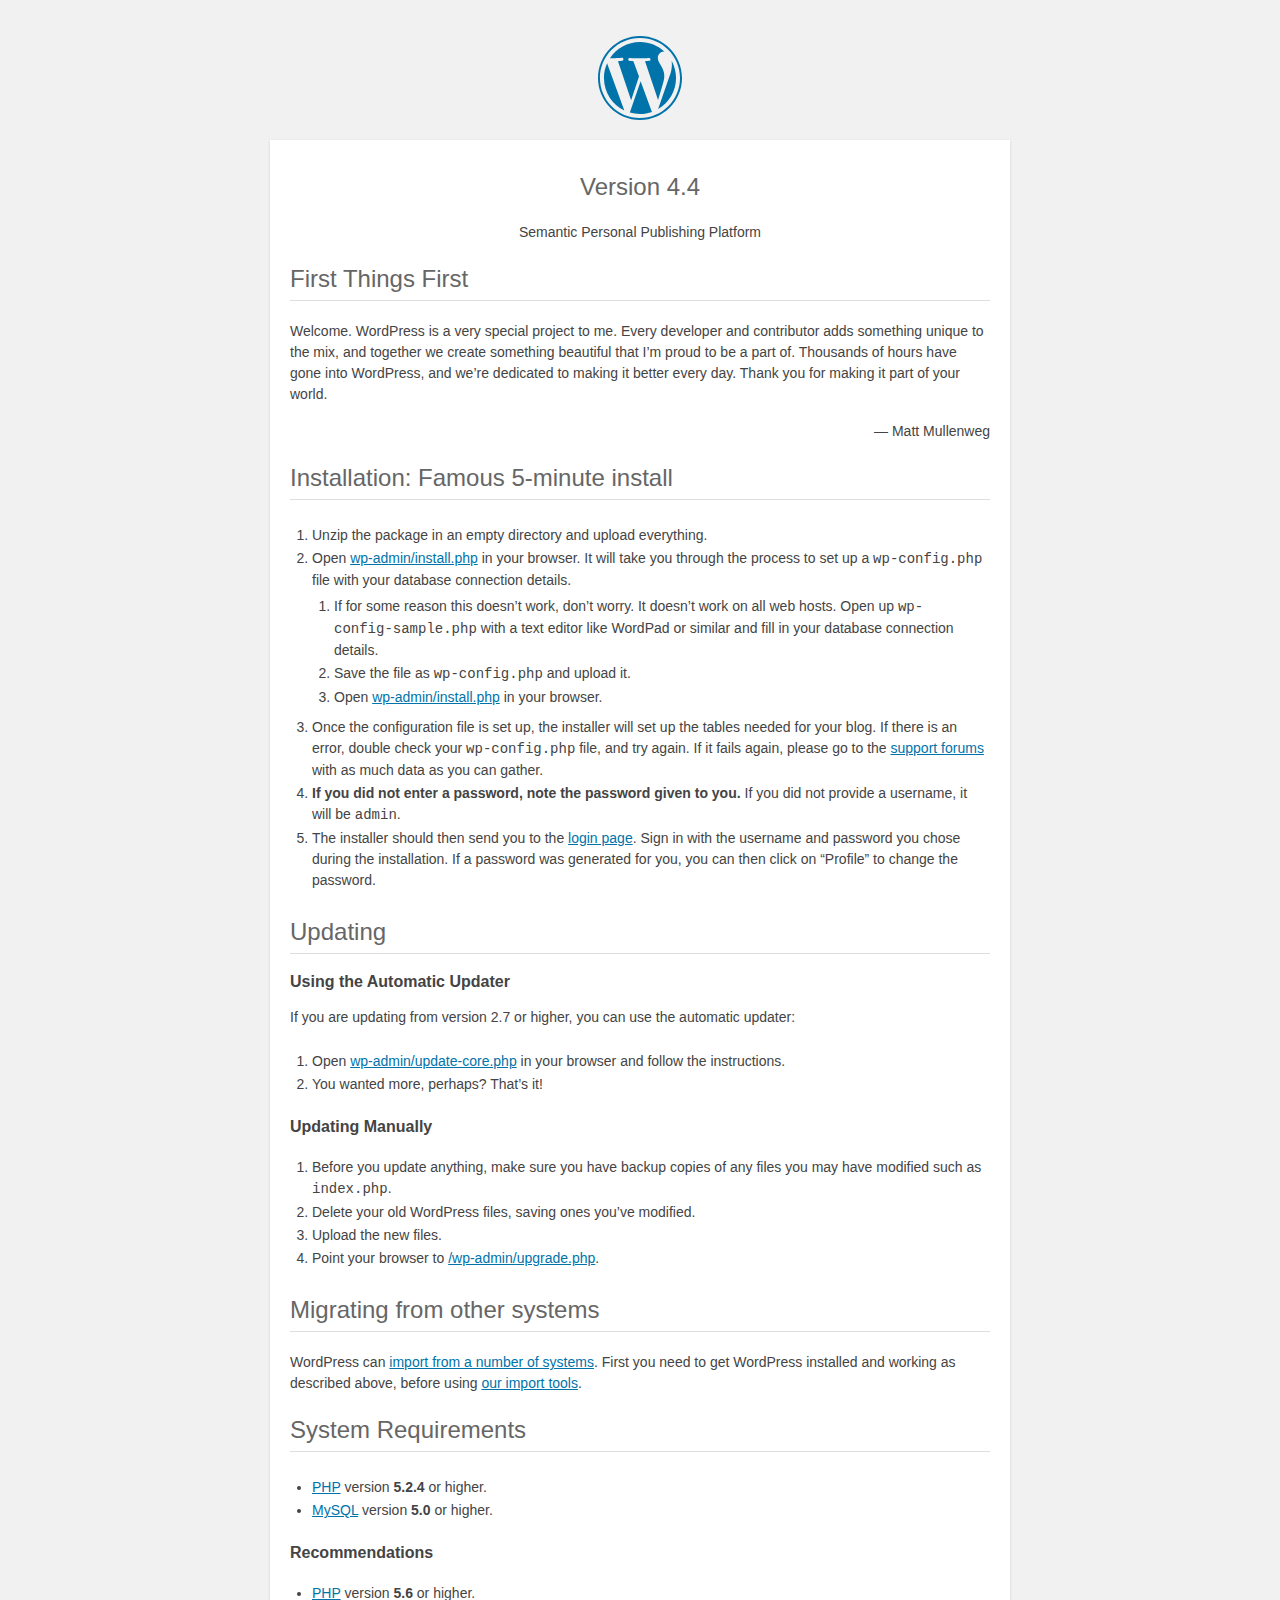
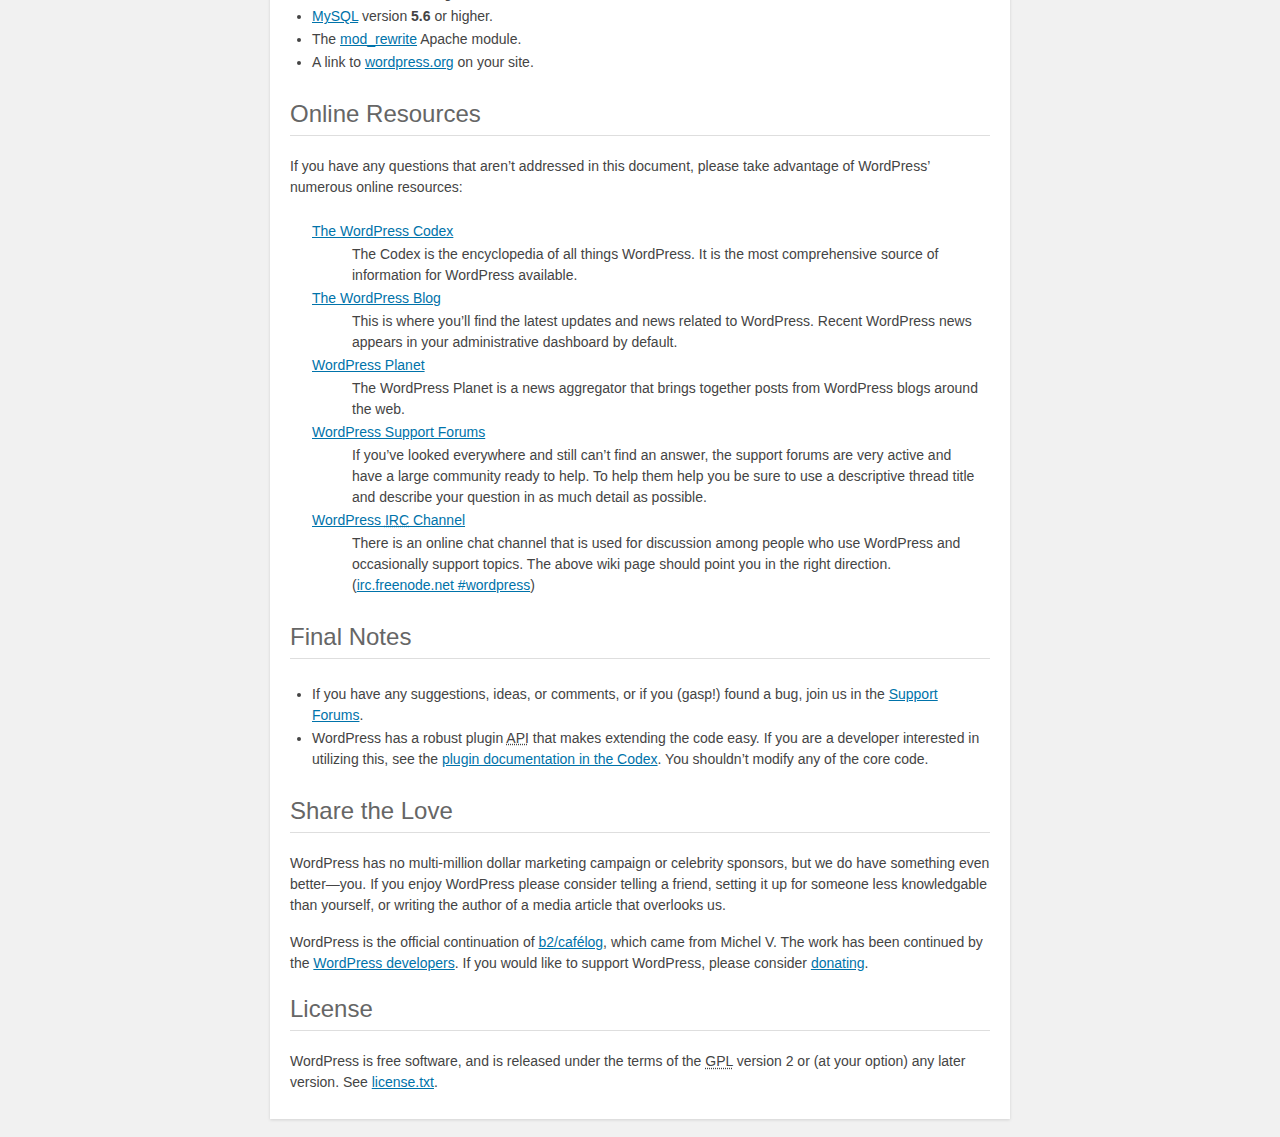
<file: blog/readme.html>
<!DOCTYPE html>
<html>
<head>
	<meta name="viewport" content="width=device-width" />
	<meta http-equiv="Content-Type" content="text/html; charset=utf-8" />
	<title>WordPress &#8250; ReadMe</title>
	<link rel="stylesheet" href="wp-admin/css/install.css?ver=20100228" type="text/css" />
</head>
<body>
<h1 id="logo">
	<a href="https://wordpress.org/"><img alt="WordPress" src="wp-admin/images/wordpress-logo.png" /></a>
	<br /> Version 4.4
</h1>
<p style="text-align: center">Semantic Personal Publishing Platform</p>

<h2>First Things First</h2>
<p>Welcome. WordPress is a very special project to me. Every developer and contributor adds something unique to the mix, and together we create something beautiful that I&#8217;m proud to be a part of. Thousands of hours have gone into WordPress, and we&#8217;re dedicated to making it better every day. Thank you for making it part of your world.</p>
<p style="text-align: right">&#8212; Matt Mullenweg</p>

<h2>Installation: Famous 5-minute install</h2>
<ol>
	<li>Unzip the package in an empty directory and upload everything.</li>
	<li>Open <span class="file"><a href="wp-admin/install.php">wp-admin/install.php</a></span> in your browser. It will take you through the process to set up a <code>wp-config.php</code> file with your database connection details.
		<ol>
			<li>If for some reason this doesn&#8217;t work, don&#8217;t worry. It doesn&#8217;t work on all web hosts. Open up <code>wp-config-sample.php</code> with a text editor like WordPad or similar and fill in your database connection details.</li>
			<li>Save the file as <code>wp-config.php</code> and upload it.</li>
			<li>Open <span class="file"><a href="wp-admin/install.php">wp-admin/install.php</a></span> in your browser.</li>
		</ol>
	</li>
	<li>Once the configuration file is set up, the installer will set up the tables needed for your blog. If there is an error, double check your <code>wp-config.php</code> file, and try again. If it fails again, please go to the <a href="https://wordpress.org/support/" title="WordPress support">support forums</a> with as much data as you can gather.</li>
	<li><strong>If you did not enter a password, note the password given to you.</strong> If you did not provide a username, it will be <code>admin</code>.</li>
	<li>The installer should then send you to the <a href="wp-login.php">login page</a>. Sign in with the username and password you chose during the installation. If a password was generated for you, you can then click on &#8220;Profile&#8221; to change the password.</li>
</ol>

<h2>Updating</h2>
<h3>Using the Automatic Updater</h3>
<p>If you are updating from version 2.7 or higher, you can use the automatic updater:</p>
<ol>
	<li>Open <span class="file"><a href="wp-admin/update-core.php">wp-admin/update-core.php</a></span> in your browser and follow the instructions.</li>
	<li>You wanted more, perhaps? That&#8217;s it!</li>
</ol>

<h3>Updating Manually</h3>
<ol>
	<li>Before you update anything, make sure you have backup copies of any files you may have modified such as <code>index.php</code>.</li>
	<li>Delete your old WordPress files, saving ones you&#8217;ve modified.</li>
	<li>Upload the new files.</li>
	<li>Point your browser to <span class="file"><a href="wp-admin/upgrade.php">/wp-admin/upgrade.php</a>.</span></li>
</ol>

<h2>Migrating from other systems</h2>
<p>WordPress can <a href="https://codex.wordpress.org/Importing_Content">import from a number of systems</a>. First you need to get WordPress installed and working as described above, before using <a href="wp-admin/import.php" title="Import to WordPress">our import tools</a>.</p>

<h2>System Requirements</h2>
<ul>
	<li><a href="http://php.net/">PHP</a> version <strong>5.2.4</strong> or higher.</li>
	<li><a href="http://www.mysql.com/">MySQL</a> version <strong>5.0</strong> or higher.</li>
</ul>

<h3>Recommendations</h3>
<ul>
	<li><a href="http://php.net/">PHP</a> version <strong>5.6</strong> or higher.</li>
	<li><a href="http://www.mysql.com/">MySQL</a> version <strong>5.6</strong> or higher.</li>
	<li>The <a href="http://httpd.apache.org/docs/2.2/mod/mod_rewrite.html">mod_rewrite</a> Apache module.</li>
	<li>A link to <a href="https://wordpress.org/">wordpress.org</a> on your site.</li>
</ul>

<h2>Online Resources</h2>
<p>If you have any questions that aren&#8217;t addressed in this document, please take advantage of WordPress&#8217; numerous online resources:</p>
<dl>
	<dt><a href="https://codex.wordpress.org/">The WordPress Codex</a></dt>
		<dd>The Codex is the encyclopedia of all things WordPress. It is the most comprehensive source of information for WordPress available.</dd>
	<dt><a href="https://wordpress.org/news/">The WordPress Blog</a></dt>
		<dd>This is where you&#8217;ll find the latest updates and news related to WordPress. Recent WordPress news appears in your administrative dashboard by default.</dd>
	<dt><a href="https://planet.wordpress.org/">WordPress Planet</a></dt>
		<dd>The WordPress Planet is a news aggregator that brings together posts from WordPress blogs around the web.</dd>
	<dt><a href="https://wordpress.org/support/">WordPress Support Forums</a></dt>
		<dd>If you&#8217;ve looked everywhere and still can&#8217;t find an answer, the support forums are very active and have a large community ready to help. To help them help you be sure to use a descriptive thread title and describe your question in as much detail as possible.</dd>
	<dt><a href="https://codex.wordpress.org/IRC">WordPress <abbr title="Internet Relay Chat">IRC</abbr> Channel</a></dt>
		<dd>There is an online chat channel that is used for discussion among people who use WordPress and occasionally support topics. The above wiki page should point you in the right direction. (<a href="irc://irc.freenode.net/wordpress">irc.freenode.net #wordpress</a>)</dd>
</dl>

<h2>Final Notes</h2>
<ul>
	<li>If you have any suggestions, ideas, or comments, or if you (gasp!) found a bug, join us in the <a href="https://wordpress.org/support/">Support Forums</a>.</li>
	<li>WordPress has a robust plugin <abbr title="application programming interface">API</abbr> that makes extending the code easy. If you are a developer interested in utilizing this, see the <a href="https://codex.wordpress.org/Plugin_API" title="WordPress plugin API">plugin documentation in the Codex</a>. You shouldn&#8217;t modify any of the core code.</li>
</ul>

<h2>Share the Love</h2>
<p>WordPress has no multi-million dollar marketing campaign or celebrity sponsors, but we do have something even better&#8212;you. If you enjoy WordPress please consider telling a friend, setting it up for someone less knowledgable than yourself, or writing the author of a media article that overlooks us.</p>

<p>WordPress is the official continuation of <a href="http://cafelog.com/">b2/caf&#233;log</a>, which came from Michel V. The work has been continued by the <a href="https://wordpress.org/about/">WordPress developers</a>. If you would like to support WordPress, please consider <a href="https://wordpress.org/donate/" title="Donate to WordPress">donating</a>.</p>

<h2>License</h2>
<p>WordPress is free software, and is released under the terms of the <abbr title="GNU General Public License">GPL</abbr> version 2 or (at your option) any later version. See <a href="license.txt">license.txt</a>.</p>

</body>
</html>
</file>
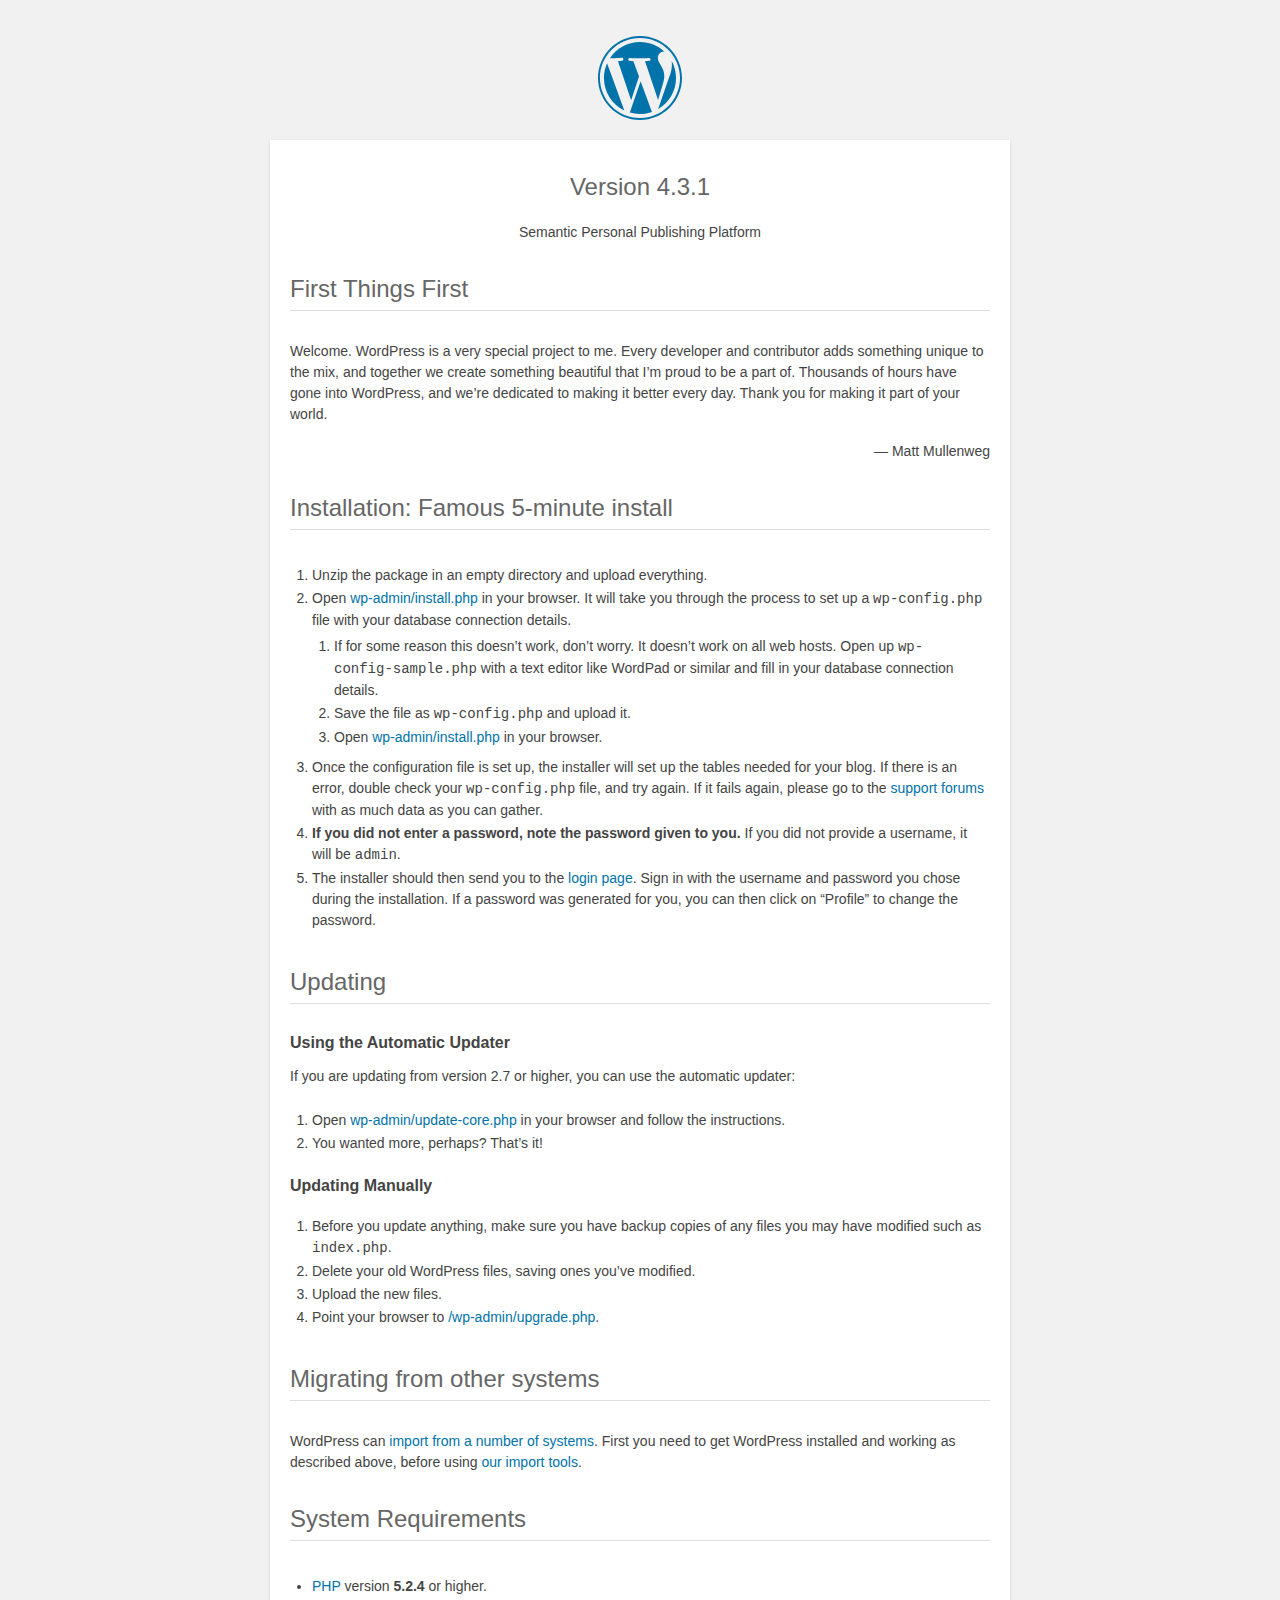
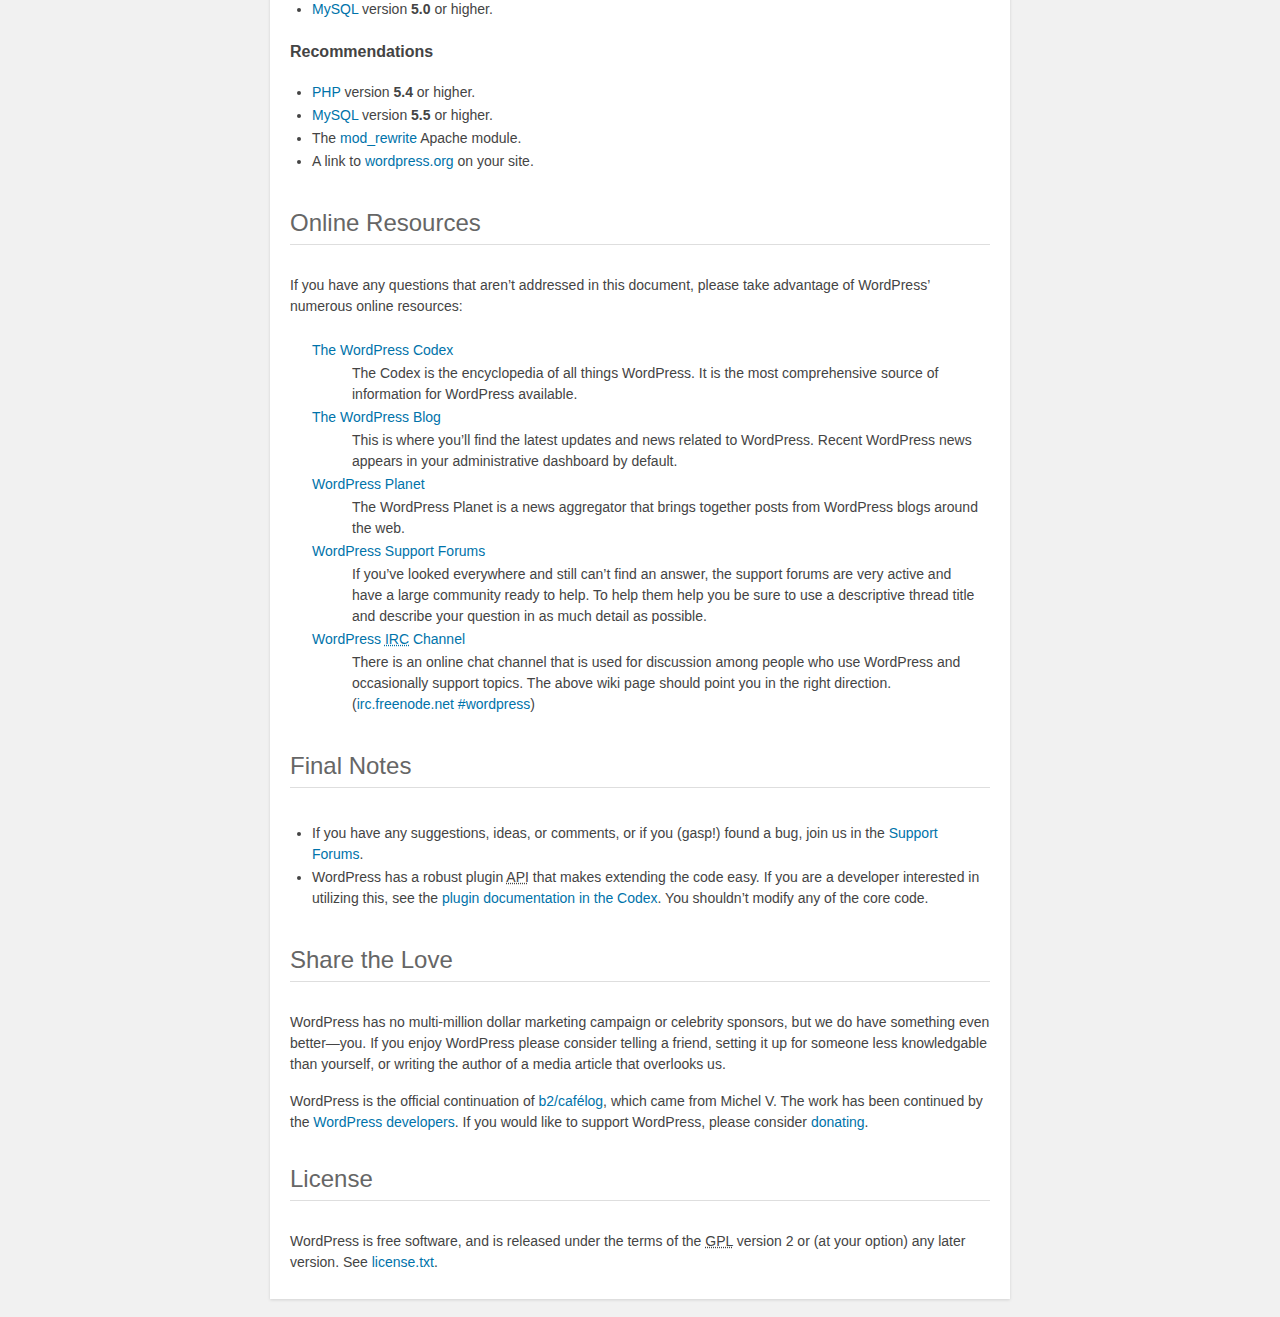
<file: wordpress/readme.html>
<!DOCTYPE html>
<html>
<head>
	<meta name="viewport" content="width=device-width" />
	<meta http-equiv="Content-Type" content="text/html; charset=utf-8" />
	<title>WordPress &#8250; ReadMe</title>
	<link rel="stylesheet" href="wp-admin/css/install.css?ver=20100228" type="text/css" />
</head>
<body>
<h1 id="logo">
	<a href="https://wordpress.org/"><img alt="WordPress" src="wp-admin/images/wordpress-logo.png" /></a>
	<br /> Version 4.3.1
</h1>
<p style="text-align: center">Semantic Personal Publishing Platform</p>

<h1>First Things First</h1>
<p>Welcome. WordPress is a very special project to me. Every developer and contributor adds something unique to the mix, and together we create something beautiful that I&#8217;m proud to be a part of. Thousands of hours have gone into WordPress, and we&#8217;re dedicated to making it better every day. Thank you for making it part of your world.</p>
<p style="text-align: right">&#8212; Matt Mullenweg</p>

<h1>Installation: Famous 5-minute install</h1>
<ol>
	<li>Unzip the package in an empty directory and upload everything.</li>
	<li>Open <span class="file"><a href="wp-admin/install.php">wp-admin/install.php</a></span> in your browser. It will take you through the process to set up a <code>wp-config.php</code> file with your database connection details.
		<ol>
			<li>If for some reason this doesn&#8217;t work, don&#8217;t worry. It doesn&#8217;t work on all web hosts. Open up <code>wp-config-sample.php</code> with a text editor like WordPad or similar and fill in your database connection details.</li>
			<li>Save the file as <code>wp-config.php</code> and upload it.</li>
			<li>Open <span class="file"><a href="wp-admin/install.php">wp-admin/install.php</a></span> in your browser.</li>
		</ol>
	</li>
	<li>Once the configuration file is set up, the installer will set up the tables needed for your blog. If there is an error, double check your <code>wp-config.php</code> file, and try again. If it fails again, please go to the <a href="https://wordpress.org/support/" title="WordPress support">support forums</a> with as much data as you can gather.</li>
	<li><strong>If you did not enter a password, note the password given to you.</strong> If you did not provide a username, it will be <code>admin</code>.</li>
	<li>The installer should then send you to the <a href="wp-login.php">login page</a>. Sign in with the username and password you chose during the installation. If a password was generated for you, you can then click on &#8220;Profile&#8221; to change the password.</li>
</ol>

<h1>Updating</h1>
<h2>Using the Automatic Updater</h2>
<p>If you are updating from version 2.7 or higher, you can use the automatic updater:</p>
<ol>
	<li>Open <span class="file"><a href="wp-admin/update-core.php">wp-admin/update-core.php</a></span> in your browser and follow the instructions.</li>
	<li>You wanted more, perhaps? That&#8217;s it!</li>
</ol>

<h2>Updating Manually</h2>
<ol>
	<li>Before you update anything, make sure you have backup copies of any files you may have modified such as <code>index.php</code>.</li>
	<li>Delete your old WordPress files, saving ones you&#8217;ve modified.</li>
	<li>Upload the new files.</li>
	<li>Point your browser to <span class="file"><a href="wp-admin/upgrade.php">/wp-admin/upgrade.php</a>.</span></li>
</ol>

<h1>Migrating from other systems</h1>
<p>WordPress can <a href="https://codex.wordpress.org/Importing_Content">import from a number of systems</a>. First you need to get WordPress installed and working as described above, before using <a href="wp-admin/import.php" title="Import to WordPress">our import tools</a>.</p>

<h1>System Requirements</h1>
<ul>
	<li><a href="http://php.net/">PHP</a> version <strong>5.2.4</strong> or higher.</li>
	<li><a href="http://www.mysql.com/">MySQL</a> version <strong>5.0</strong> or higher.</li>
</ul>

<h2>Recommendations</h2>
<ul>
	<li><a href="http://php.net/">PHP</a> version <strong>5.4</strong> or higher.</li>
	<li><a href="http://www.mysql.com/">MySQL</a> version <strong>5.5</strong> or higher.</li>
	<li>The <a href="http://httpd.apache.org/docs/2.2/mod/mod_rewrite.html">mod_rewrite</a> Apache module.</li>
	<li>A link to <a href="https://wordpress.org/">wordpress.org</a> on your site.</li>
</ul>

<h1>Online Resources</h1>
<p>If you have any questions that aren&#8217;t addressed in this document, please take advantage of WordPress&#8217; numerous online resources:</p>
<dl>
	<dt><a href="https://codex.wordpress.org/">The WordPress Codex</a></dt>
		<dd>The Codex is the encyclopedia of all things WordPress. It is the most comprehensive source of information for WordPress available.</dd>
	<dt><a href="https://wordpress.org/news/">The WordPress Blog</a></dt>
		<dd>This is where you&#8217;ll find the latest updates and news related to WordPress. Recent WordPress news appears in your administrative dashboard by default.</dd>
	<dt><a href="https://planet.wordpress.org/">WordPress Planet</a></dt>
		<dd>The WordPress Planet is a news aggregator that brings together posts from WordPress blogs around the web.</dd>
	<dt><a href="https://wordpress.org/support/">WordPress Support Forums</a></dt>
		<dd>If you&#8217;ve looked everywhere and still can&#8217;t find an answer, the support forums are very active and have a large community ready to help. To help them help you be sure to use a descriptive thread title and describe your question in as much detail as possible.</dd>
	<dt><a href="https://codex.wordpress.org/IRC">WordPress <abbr title="Internet Relay Chat">IRC</abbr> Channel</a></dt>
		<dd>There is an online chat channel that is used for discussion among people who use WordPress and occasionally support topics. The above wiki page should point you in the right direction. (<a href="irc://irc.freenode.net/wordpress">irc.freenode.net #wordpress</a>)</dd>
</dl>

<h1>Final Notes</h1>
<ul>
	<li>If you have any suggestions, ideas, or comments, or if you (gasp!) found a bug, join us in the <a href="https://wordpress.org/support/">Support Forums</a>.</li>
	<li>WordPress has a robust plugin <abbr title="application programming interface">API</abbr> that makes extending the code easy. If you are a developer interested in utilizing this, see the <a href="https://codex.wordpress.org/Plugin_API" title="WordPress plugin API">plugin documentation in the Codex</a>. You shouldn&#8217;t modify any of the core code.</li>
</ul>

<h1>Share the Love</h1>
<p>WordPress has no multi-million dollar marketing campaign or celebrity sponsors, but we do have something even better&#8212;you. If you enjoy WordPress please consider telling a friend, setting it up for someone less knowledgable than yourself, or writing the author of a media article that overlooks us.</p>

<p>WordPress is the official continuation of <a href="http://cafelog.com/">b2/caf&#233;log</a>, which came from Michel V. The work has been continued by the <a href="https://wordpress.org/about/">WordPress developers</a>. If you would like to support WordPress, please consider <a href="https://wordpress.org/donate/" title="Donate to WordPress">donating</a>.</p>

<h1>License</h1>
<p>WordPress is free software, and is released under the terms of the <abbr title="GNU General Public License">GPL</abbr> version 2 or (at your option) any later version. See <a href="license.txt">license.txt</a>.</p>

</body>
</html>
</file>
<file: blog/wp-admin/css/install.css>
html {
	background: #f1f1f1;
	margin: 0 20px;
}

body {
	background: #fff;
	color: #444;
	font-family: "Open Sans", sans-serif;
	margin: 140px auto 25px;
	padding: 20px 20px 10px 20px;
	max-width: 700px;
	-webkit-font-smoothing: subpixel-antialiased;
	-webkit-box-shadow: 0 1px 3px rgba(0,0,0,0.13);
	box-shadow: 0 1px 3px rgba(0,0,0,0.13);
}

a {
	color: #0073aa;
}

a:hover,
a:active {
	color: #00a0d2;
}

a:focus {
	color: #124964;
	-webkit-box-shadow:
		0 0 0 1px #5b9dd9,
		0 0 2px 1px rgba(30, 140, 190, .8);
	box-shadow:
		0 0 0 1px #5b9dd9,
		0 0 2px 1px rgba(30, 140, 190, .8);
}

.ie8 a:focus {
	outline: #5b9dd9 solid 1px;
}

h1, h2 {
	border-bottom: 1px solid #dedede;
	clear: both;
	color: #666;
	font-size: 24px;
	padding: 0;
	padding-bottom: 7px;
	font-weight: normal;
}

h3 {
	font-size: 16px;
}

p, li, dd, dt {
	padding-bottom: 2px;
	font-size: 14px;
	line-height: 1.5;
}

code, .code {
	font-family: Consolas, Monaco, monospace;
}

ul, ol, dl {
	padding: 5px 5px 5px 22px;
}

a img {
	border:0
}
abbr {
	border: 0;
	font-variant: normal;
}

fieldset {
	border: 0;
	padding: 0;
	margin: 0;
}

label {
	cursor: pointer;
}

#logo {
	margin: 6px 0 14px 0;
	padding: 0 0 7px 0;
	border-bottom: none;
	text-align:center
}
#logo a {
	background-image: url(../images/w-logo-blue.png?ver=20131202);
	background-image: none, url(../images/wordpress-logo.svg?ver=20131107);
	-webkit-background-size: 84px;
	background-size: 84px;
	background-position: center top;
	background-repeat: no-repeat;
	color: #999;
	height: 84px;
	font-size: 20px;
	font-weight: normal;
	line-height: 1.3em;
	margin: -130px auto 25px;
	padding: 0;
	text-decoration: none;
	width: 84px;
	text-indent: -9999px;
	outline: none;
	overflow: hidden;
	display: block;
}

#logo a:focus {
	-webkit-box-shadow: none;
	box-shadow: none;
}

.step {
	margin: 20px 0 15px;
}
.step, th {
	text-align: left;
	padding: 0;
}
.language-chooser.wp-core-ui .step .button.button-large {
	height: 36px;
	vertical-align: middle;
	font-size: 14px;
}
textarea {
	border: 1px solid #dfdfdf;
	font-family: "Open Sans", sans-serif;
	width: 100%;
	-webkit-box-sizing: border-box;
	-moz-box-sizing: border-box;
	box-sizing: border-box;
}

.form-table {
	border-collapse: collapse;
	margin-top: 1em;
	width: 100%;
}

.form-table td {
	margin-bottom: 9px;
	padding: 10px 20px 10px 0;
	font-size: 14px;
	vertical-align: top
}

.form-table th {
	font-size: 14px;
	text-align: left;
	padding: 10px 20px 10px 0;
	width: 140px;
	vertical-align: top;
}

.form-table code {
	line-height: 18px;
	font-size: 14px;
}

.form-table p {
	margin: 4px 0 0 0;
	font-size: 11px;
}

.form-table input {
	line-height: 20px;
	font-size: 15px;
	padding: 3px 5px;
	border: 1px solid #ddd;
	-webkit-box-shadow: inset 0 1px 2px rgba(0,0,0,0.07);
	box-shadow: inset 0 1px 2px rgba(0,0,0,0.07);
}

input,
submit {
	font-family: "Open Sans", sans-serif;
}

.form-table input[type=text],
.form-table input[type=email],
.form-table input[type=url],
.form-table input[type=password] {
	width: 206px;
}

.form-table th p {
	font-weight: normal;
}

.form-table.install-success th,
.form-table.install-success td {
	vertical-align: middle;
	padding: 16px 20px 16px 0;
}

.form-table.install-success td p {
	margin: 0;
	font-size: 14px;
}

.form-table.install-success td code {
	margin: 0;
	font-size: 18px;
}

#error-page {
	margin-top: 50px;
}

#error-page p {
	font-size: 14px;
	line-height: 18px;
	margin: 25px 0 20px;
}

#error-page code, .code {
	font-family: Consolas, Monaco, monospace;
}

.wp-hide-pw > .dashicons {
	line-height: inherit;
}

#pass-strength-result {
	background-color: #eee;
	border: 1px solid #ddd;
	color: #23282d;
	margin: -2px 5px 5px 0px;
	padding: 3px 5px;
	text-align: center;
	width: 218px;
	-webkit-box-sizing: border-box;
	-moz-box-sizing: border-box;
	box-sizing: border-box;
	opacity: 0;
}

#pass-strength-result.short {
	background-color: #f1adad;
	border-color: #e35b5b;
	opacity: 1;
}

#pass-strength-result.bad {
	background-color: #fbc5a9;
	border-color: #f78b53;
	opacity: 1;
}

#pass-strength-result.good {
	background-color: #ffe399;
	border-color: #ffc733;
	opacity: 1;
}

#pass-strength-result.strong {
	background-color: #c1e1b9;
	border-color: #83c373;
	opacity: 1;
}

#pass1.short, #pass1-text.short {
	border-color: #e35b5b;
}

#pass1.bad, #pass1-text.bad {
	border-color: #f78b53;
}

#pass1.good, #pass1-text.good {
	border-color: #ffc733;
}

#pass1.strong, #pass1-text.strong {
	border-color: #83c373;
}

.pw-weak {
	display: none;
}

.message {
	border: 1px solid #c00;
	padding: 0.5em 0.7em;
	margin: 5px 0 15px;
	background-color: #ffebe8;
}

/* rtl:ignore */
#dbname,
#uname,
#pwd,
#dbhost,
#prefix,
#user_login,
#admin_email,
#pass1,
#pass2 {
	direction: ltr;
}

#pass1-text,
.show-password #pass1 {
	display: none;
}

.show-password #pass1-text
{
	display: inline-block;
}

.form-table span.description.important {
	font-size: 12px;
}


/* localization */
body.rtl,
.rtl textarea,
.rtl input,
.rtl submit {
	font-family: Tahoma, sans-serif;
}

:lang(he-il) body.rtl,
:lang(he-il) .rtl textarea,
:lang(he-il) .rtl input,
:lang(he-il) .rtl submit {
	font-family: Arial, sans-serif;
}

@media only screen and (max-width: 799px) {
	body {
		margin-top: 115px;
	}
	#logo a {
		margin: -125px auto 30px;
	}
}

@media screen and ( max-width: 782px ) {

	.form-table {
		margin-top: 0;
	}

	.form-table th,
	.form-table td {
		display: block;
		width: auto;
		vertical-align: middle;
	}

	.form-table th {
		padding: 20px 0 0;
	}

	.form-table td {
		padding: 5px 0;
		border: 0;
		margin: 0;
	}

	textarea,
	input {
		font-size: 16px;
	}

	.form-table td input[type="text"],
	.form-table td input[type="email"],
	.form-table td input[type="url"],
	.form-table td input[type="password"],
	.form-table td select,
	.form-table td textarea,
	.form-table span.description {
		width: 100%;
		font-size: 16px;
		line-height: 1.5;
		padding: 7px 10px;
		display: block;
		max-width: none;
		-webkit-box-sizing: border-box;
		-moz-box-sizing: border-box;
		box-sizing: border-box;
	}

}

body.language-chooser {
	max-width: 300px;
}

.language-chooser select {
	padding: 8px;
	width: 100%;
	display: block;
	border: 1px solid #ddd;
	background-color: #fff;
	color: #32373c;
	font-size: 16px;
	font-family: Arial, sans-serif;
	font-weight: normal;
}

.language-chooser p {
	text-align: right;
}

.screen-reader-input,
.screen-reader-text {
	position: absolute;
	margin: -1px;
	padding: 0;
	height: 1px;
	width: 1px;
	overflow: hidden;
	clip: rect(0 0 0 0);
	border: 0;
}

.spinner {
	background: url(../images/spinner.gif) no-repeat;
	-webkit-background-size: 20px 20px;
	background-size: 20px 20px;
	visibility: hidden;
	opacity: 0.7;
	filter: alpha(opacity=70);
	width: 20px;
	height: 20px;
	margin: 2px 5px 0;
}

.step .spinner {
	display: inline-block;
	margin-top: 8px;
	margin-right: 15px;
	vertical-align: top;
}

.button-secondary.hide-if-no-js,
.hide-if-no-js {
	display: none;
}

/**
 * HiDPI Displays
 */
@media print,
  (-webkit-min-device-pixel-ratio: 1.25),
  (min-resolution: 120dpi) {

	.spinner {
		background-image: url(../images/spinner-2x.gif);
	}

}
</file>
<file: wordpress/wp-admin/css/install.css>
html {
	background: #f1f1f1;
	margin: 0 20px;
}

body {
	background: #fff;
	color: #444;
	font-family: "Open Sans", sans-serif;
	margin: 140px auto 25px;
	padding: 20px 20px 10px 20px;
	max-width: 700px;
	-webkit-font-smoothing: subpixel-antialiased;
	-webkit-box-shadow: 0 1px 3px rgba(0,0,0,0.13);
	box-shadow: 0 1px 3px rgba(0,0,0,0.13);
}

a {
	color: #0073aa;
	text-decoration: none;
}

a:hover {
	color: #00a0d2;
}

h1 {
	border-bottom: 1px solid #dedede;
	clear: both;
	color: #666;
	font-size: 24px;
	margin: 30px 0;
	padding: 0;
	padding-bottom: 7px;
	font-weight: normal;
}

h2 {
	font-size: 16px;
}

p, li, dd, dt {
	padding-bottom: 2px;
	font-size: 14px;
	line-height: 1.5;
}

code, .code {
	font-family: Consolas, Monaco, monospace;
}

ul, ol, dl {
	padding: 5px 5px 5px 22px;
}

a img {
	border:0
}
abbr {
	border: 0;
	font-variant: normal;
}

label {
	cursor: pointer;
}

#logo {
	margin: 6px 0 14px 0;
	border-bottom: none;
	text-align:center
}
#logo a {
	background-image: url(../images/w-logo-blue.png?ver=20131202);
	background-image: none, url(../images/wordpress-logo.svg?ver=20131107);
	-webkit-background-size: 84px;
	background-size: 84px;
	background-position: center top;
	background-repeat: no-repeat;
	color: #999;
	height: 84px;
	font-size: 20px;
	font-weight: normal;
	line-height: 1.3em;
	margin: -130px auto 25px;
	padding: 0;
	text-decoration: none;
	width: 84px;
	text-indent: -9999px;
	outline: none;
	overflow: hidden;
	display: block;
}
.step {
	margin: 20px 0 15px;
}
.step, th {
	text-align: left;
	padding: 0;
}
.language-chooser.wp-core-ui .step .button.button-large {
	height: 36px;
	vertical-align: middle;
	font-size: 14px;
}
textarea {
	border: 1px solid #dfdfdf;
	font-family: "Open Sans", sans-serif;
	width: 100%;
	-webkit-box-sizing: border-box;
	-moz-box-sizing: border-box;
	box-sizing: border-box;
}

.form-table {
	border-collapse: collapse;
	margin-top: 1em;
	width: 100%;
}

.form-table td {
	margin-bottom: 9px;
	padding: 10px 20px 10px 0;
	font-size: 14px;
	vertical-align: top
}

.form-table th {
	font-size: 14px;
	text-align: left;
	padding: 10px 20px 10px 0;
	width: 140px;
	vertical-align: top;
}

.form-table code {
	line-height: 18px;
	font-size: 14px;
}

.form-table p {
	margin: 4px 0 0 0;
	font-size: 11px;
}

.form-table input {
	line-height: 20px;
	font-size: 15px;
	padding: 3px 5px;
	border: 1px solid #ddd;
	-webkit-box-shadow: inset 0 1px 2px rgba(0,0,0,0.07);
	box-shadow: inset 0 1px 2px rgba(0,0,0,0.07);
}

input,
submit {
	font-family: "Open Sans", sans-serif;
}

.form-table input[type=text],
.form-table input[type=email],
.form-table input[type=url],
.form-table input[type=password] {
	width: 206px;
}

.form-table th p {
	font-weight: normal;
}

.form-table.install-success td {
	vertical-align: middle;
	padding: 16px 20px 16px 0;
}

.form-table.install-success td p {
	margin: 0;
	font-size: 14px;
}

.form-table.install-success td code {
	margin: 0;
	font-size: 18px;
}

#error-page {
	margin-top: 50px;
}

#error-page p {
	font-size: 14px;
	line-height: 18px;
	margin: 25px 0 20px;
}

#error-page code, .code {
	font-family: Consolas, Monaco, monospace;
}

.wp-hide-pw > .dashicons {
	line-height: inherit;
}

#pass-strength-result {
	background-color: #eee;
	border: 1px solid #ddd;
	color: #23282d;
	margin: -2px 5px 5px 0px;
	padding: 3px 5px;
	text-align: center;
	width: 218px;
	-webkit-box-sizing: border-box;
	-moz-box-sizing: border-box;
	box-sizing: border-box;
	opacity: 0;
}

#pass-strength-result.short {
	background-color: #f1adad;
	border-color: #e35b5b;
	opacity: 1;
}

#pass-strength-result.bad {
	background-color: #fbc5a9;
	border-color: #f78b53;
	opacity: 1;
}

#pass-strength-result.good {
	background-color: #ffe399;
	border-color: #ffc733;
	opacity: 1;
}

#pass-strength-result.strong {
	background-color: #c1e1b9;
	border-color: #83c373;
	opacity: 1;
}

#pass1.short, #pass1-text.short {
	border-color: #e35b5b;
}

#pass1.bad, #pass1-text.bad {
	border-color: #f78b53;
}

#pass1.good, #pass1-text.good {
	border-color: #ffc733;
}

#pass1.strong, #pass1-text.strong {
	border-color: #83c373;
}

.pw-weak {
	display: none;
}

.message {
	border: 1px solid #c00;
	padding: 0.5em 0.7em;
	margin: 5px 0 15px;
	background-color: #ffebe8;
}

/* rtl:ignore */
#dbname,
#uname,
#pwd,
#dbhost,
#prefix,
#user_login,
#admin_email,
#pass1,
#pass2 {
	direction: ltr;
}

#pass1-text,
.show-password #pass1 {
	display: none;
}

.show-password #pass1-text
{
	display: inline-block;
}

.form-table span.description.important {
	font-size: 12px;
}


/* localization */
body.rtl,
.rtl textarea,
.rtl input,
.rtl submit {
	font-family: Tahoma, sans-serif;
}

:lang(he-il) body.rtl,
:lang(he-il) .rtl textarea,
:lang(he-il) .rtl input,
:lang(he-il) .rtl submit {
	font-family: Arial, sans-serif;
}

@media only screen and (max-width: 799px) {
	body {
		margin-top: 115px;
	}
	#logo a {
		margin: -125px auto 30px;
	}
}

@media screen and ( max-width: 782px ) {

	.form-table {
		margin-top: 0;
	}

	.form-table th,
	.form-table td {
		display: block;
		width: auto;
		vertical-align: middle;
	}

	.form-table th {
		padding: 20px 0 0;
	}

	.form-table td {
		padding: 5px 0;
		border: 0;
		margin: 0;
	}

	textarea,
	input {
		font-size: 16px;
	}

	.form-table td input[type="text"],
	.form-table td input[type="email"],
	.form-table td input[type="url"],
	.form-table td input[type="password"],
	.form-table td select,
	.form-table td textarea,
	.form-table span.description {
		width: 100%;
		font-size: 16px;
		line-height: 1.5;
		padding: 7px 10px;
		display: block;
		max-width: none;
		-webkit-box-sizing: border-box;
		-moz-box-sizing: border-box;
		box-sizing: border-box;
	}

}

body.language-chooser {
	max-width: 300px;
}

.language-chooser select {
	padding: 8px;
	width: 100%;
	display: block;
	border: 1px solid #ddd;
	background-color: #fff;
	color: #32373c;
	font-size: 16px;
	font-family: Arial, sans-serif;
	font-weight: normal;
}

.language-chooser p {
	text-align: right;
}

.screen-reader-input,
.screen-reader-text {
	position: absolute;
	margin: -1px;
	padding: 0;
	height: 1px;
	width: 1px;
	overflow: hidden;
	clip: rect(0 0 0 0);
	border: 0;
}

.spinner {
	background: url(../images/spinner.gif) no-repeat;
	-webkit-background-size: 20px 20px;
	background-size: 20px 20px;
	visibility: hidden;
	opacity: 0.7;
	filter: alpha(opacity=70);
	width: 20px;
	height: 20px;
	margin: 2px 5px 0;
}

.step .spinner {
	display: inline-block;
	margin-top: 8px;
	margin-right: 15px;
	vertical-align: top;
}

.button-secondary.hide-if-no-js,
.hide-if-no-js {
	display: none;
}

/**
 * HiDPI Displays
 */
@media print,
  (-webkit-min-device-pixel-ratio: 1.25),
  (min-resolution: 120dpi) {

	.spinner {
		background-image: url(../images/spinner-2x.gif);
	}

}
</file>
